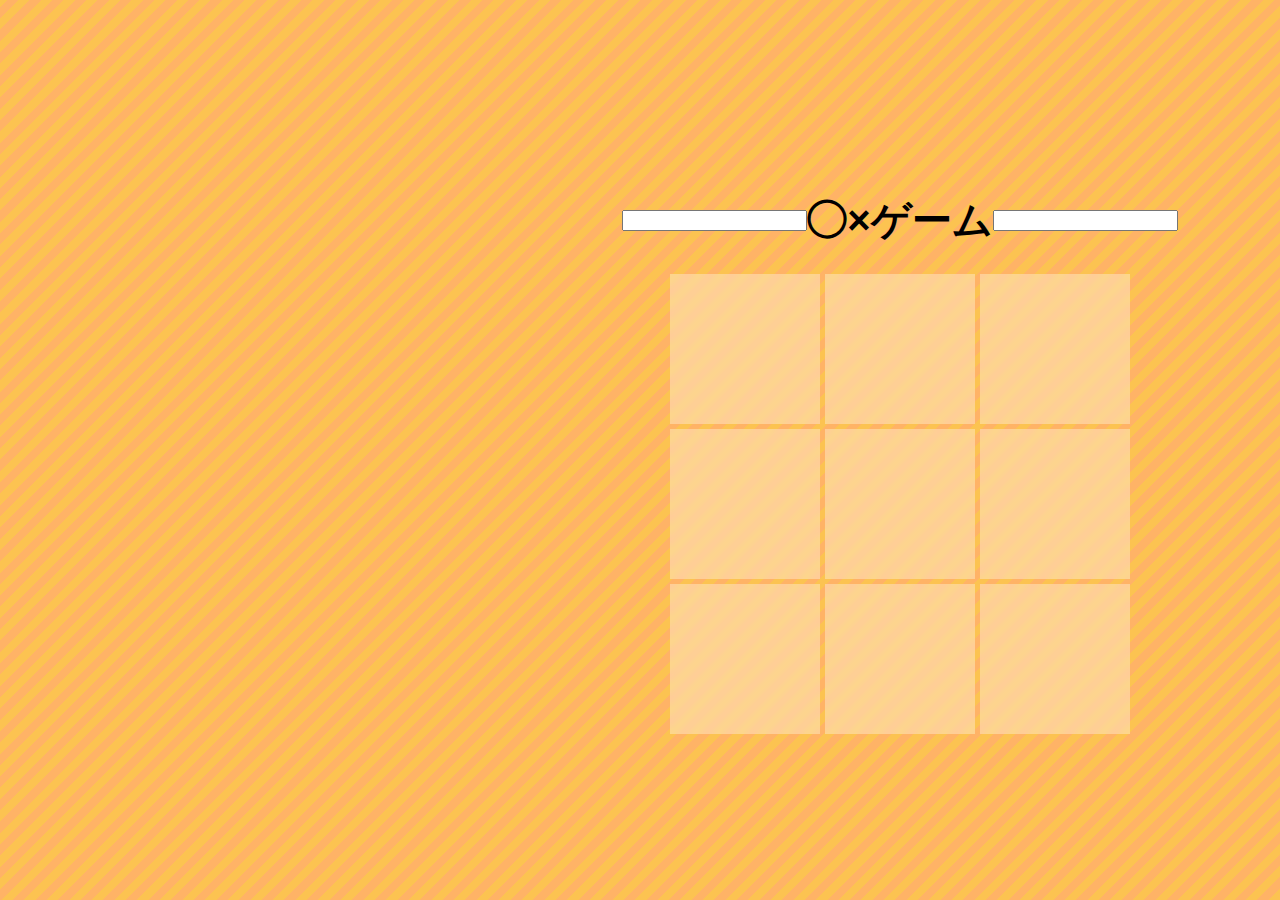
<file: JavaScript/いきなりJavaScript/Chapter3_ticTacToe/index.html>
<!DOCTYPE html>
<html lang="ja">
<head>
    <meta charset="UTF-8">
    <meta name="viewport" content="width=device-width, initial-scale=1.0">
    <link rel="stylesheet" href="style.css">
    <script src="main.js" defer></script>
    <title>tick tack toe</title>
</head>
<body>
    <div id="back" class="hard">
        <div class="playerNameBox">
            <input type="text" class="player1">
            <h1>◯×ゲーム</h1>
            <input type="text" class="player2">
        </div>
        
        <div id="game">
            <div id="cell_0_0" class="cell"></div>
            <div id="cell_0_1" class="cell"></div>
            <div id="cell_0_2" class="cell"></div>
            <div id="cell_1_0" class="cell"></div>
            <div id="cell_1_1" class="cell"></div>
            <div id="cell_1_2" class="cell"></div>
            <div id="cell_2_0" class="cell"></div>
            <div id="cell_2_1" class="cell"></div>
            <div id="cell_2_2" class="cell"></div>
        </div>
        <div id="message"></div>
        <button id="button">もう一回やろうぜ</button>
    </div>

    
</body>
</html>
</file>
<file: JavaScript/いきなりJavaScript/Chapter3_ticTacToe/style.css>
body {
    margin: 0;
    font-family: sans-serif;
}

#back {
    height: 100vh;
    width: 200vh;
    display: grid;
    place-content: center;
    place-items: center;
}

#message {
    position: absolute;
    top: 50%;
    left: 50%;
    transform: translate(-50%, -50%);
    font-size: 90px;
    font-weight: bold;
}

.hard {
    background-color: #ffb366;
    background-image: 
        repeating-linear-gradient(-45deg, #fcc351, #fcc351 8px, transparent 0, transparent 16px);
}

.easy {
    background-color: #d1ff66;
    background-image: 
    epeating-linear-gradient(-45deg, #c9fc51, #c9fc51 8px, transparent 0, transparent 16px);
}

h1 {
    font-size: 40px;
    font-weight: bold;
}

#game {
    display: grid;
    grid-template-rows: repeat(3, 150px);
    grid-template-columns: repeat(3, 150px);
    gap: 5px;
}

.cell {
    font-size: 130px;
    font-weight: bold;
    user-select: none;
    display: flex;
    align-items: center;
    justify-content: center;
    background-color: #ffffff55;
    backdrop-filter: blur(3px);
}

.o {
    color: #f48fb1;
}

.x {
    color: #2196f3;
}

.playerNameBox {
    display: flex;
    align-items: center;
}

button {
    margin-top: 50px;
}
</file>
